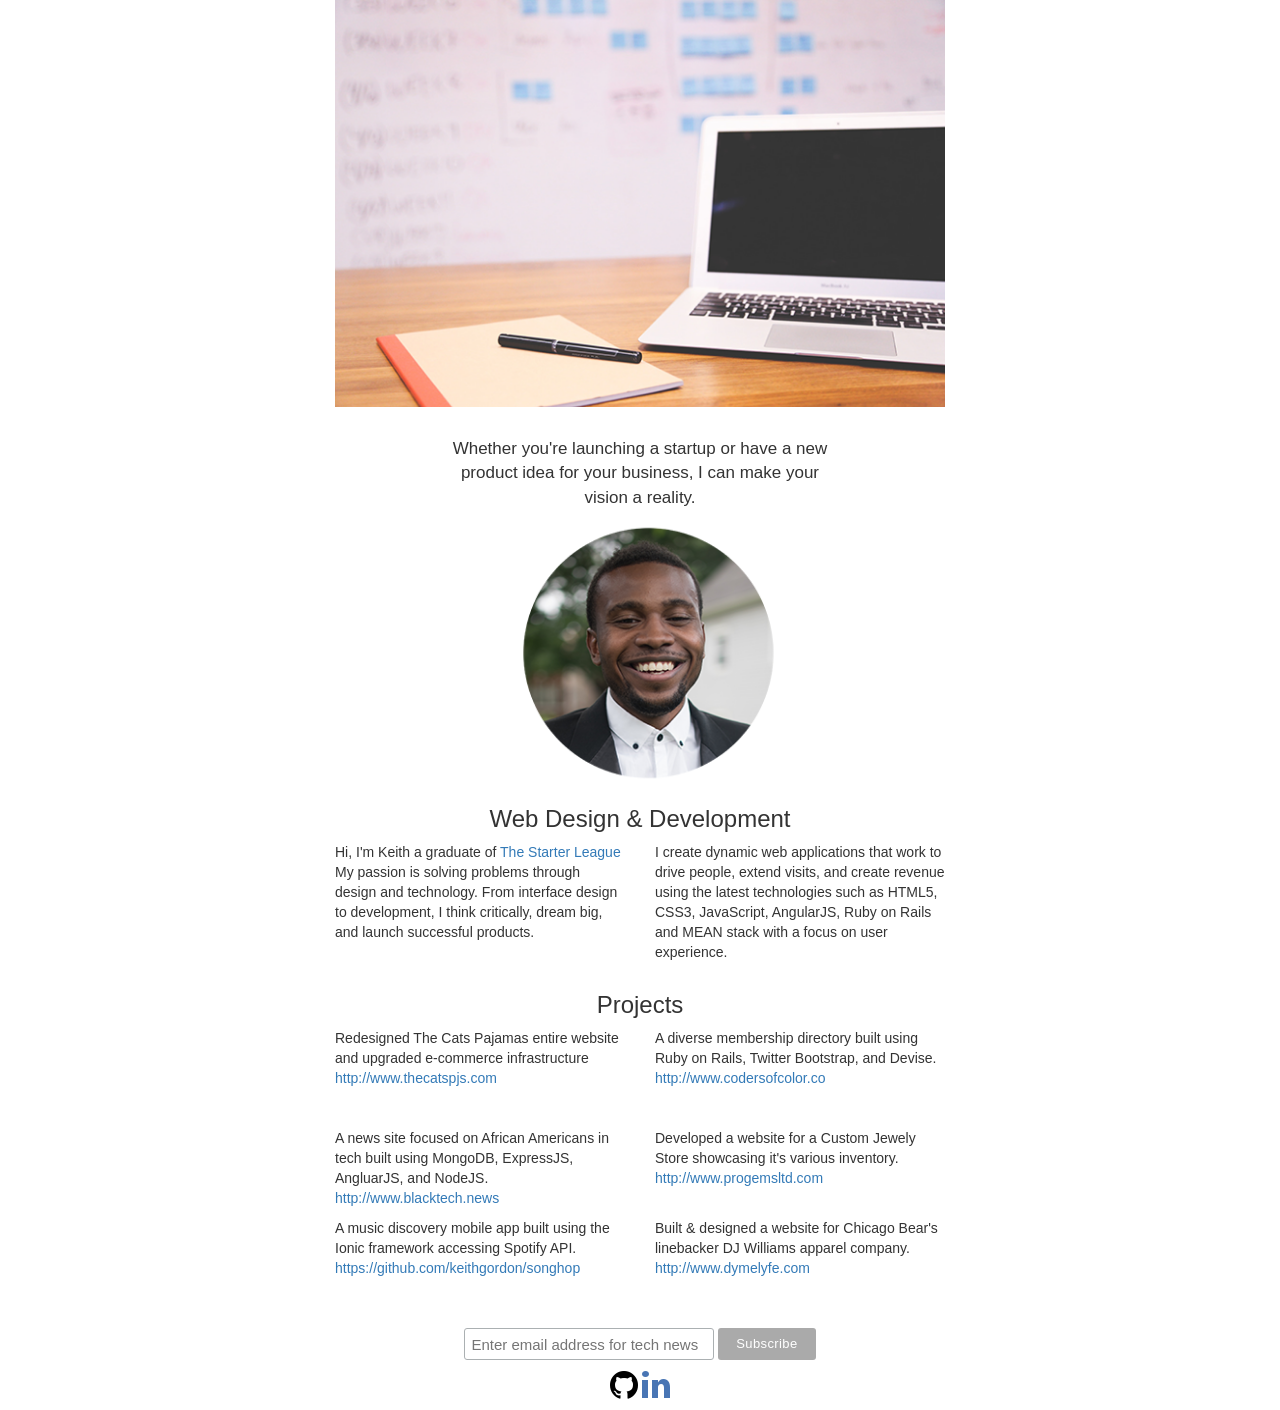
<file: index.html>
<!DOCTYPE html>
<html lang="en">
  <head>
    <title>Keith Gordon</title>
    <meta name="viewport" content="width=device-width, initial-scale=1">
    <meta charset="utf-8">
    <meta name="description" content="Keith Gordon is software engineer from Chicago.">
    <meta name="keywords" content="Chicago Web Development, Chicago App Developer, Chicago Software Engineer">
    <meta name="author" content="Keith Gordon">
    <link rel="stylesheet" type="text/css" href="css/bootstrap.min.css">
    <link rel="stylesheet" type="text/css" href="css/stylesheet.css">
    <link rel="stylesheet" type="text/css" href="css/socialicious.css">
    <link rel="stylesheet" type="text/css" href="css/mailchimp.css">
  </head>
  <body>
      <div class="container-fluid">
          <div class="row">
              <div class="col-md-6 col-sm-3 col-md-offset-3 project">
                <img class="top-image img-responsive" src="images/startup_image.png"/>
              </div>
              <div class="col-md-4 col-sm-3 col-md-offset-4">
              <p class="pic-header">Whether you're launching a startup or have a new product idea for your business, I can make your vision a reality.</p>
              </div>
              <div class="col-md-3 col-sm-3 col-md-offset-4">
                  <img class="avatar img-responsive" src="images/keith_headshot_template.png"/>
              </div>
              <div class ="col-md-4 col-md-offset-4">
              <h3 class="center-magic">Web Design & Development</h3>
              </div>
              <div class="col-md-3 col-sm-3 col-md-offset-3">
                <p>Hi, I'm Keith a graduate of <a href="http://www.starterleague.com">The Starter League</a> My passion is solving problems through design and technology.
                  From interface design to development, I think critically, dream big, and launch successful products. 
                </p>
              </div>
              <div class="col-md-3 col-sm-3">
                <p>I create dynamic web applications that work to drive people, extend visits, and create revenue using the latest technologies such as
                  HTML5, CSS3, JavaScript, AngularJS, Ruby on Rails and MEAN stack with a focus on user experience.
                </p>
              </div>
          </div>
          <div class="row">
            <div class ="col-md-4 col-md-offset-4">
            <h3 class="center-magic">Projects</h3>
            </div>
            <div class="col-md-3 col-sm-3 col-md-offset-3 project">
              <p>Redesigned The Cats Pajamas entire website and upgraded e-commerce infrastructure
                <a href="http://www.thecatspjs.com">http://www.thecatspjs.com</a>
              </p>
            </div>
            <div class="col-md-3 col-sm-3">
              <p>A diverse membership directory built using Ruby on Rails, Twitter Bootstrap, and Devise.
                <a href="http://www.codersofcolor.co">http://www.codersofcolor.co</a>
              </p>
            </div>
        </div>
        <div class="row">
          <div class="col-md-3 col-sm-3 col-md-offset-3">
            <p>A news site focused on African Americans in tech built using MongoDB, ExpressJS, AngluarJS, and NodeJS.
              <a href="http://www.blacktech.news">http://www.blacktech.news</a>
            </p>
          </div>
          <div class="col-md-3 col-sm-3">
            <p>Developed a website for a Custom Jewely Store showcasing it's various inventory.
              <a href="http://www.progemsltd.com">http://www.progemsltd.com</a>
            </p>
          </div>
      </div>
      <div class="row">
        <div class="col-md-3 col-sm-3 col-md-offset-3">
          <p>A music discovery mobile app built using the Ionic framework accessing Spotify API.
            <a href="https://github.com/keithgordon/songhop">https://github.com/keithgordon/songhop</a>
          </p>
        </div>
        <div class="col-md-3 col-sm-3 project">
          <p>Built & designed a website for Chicago Bear's linebacker DJ Williams apparel company.
            <a href="http://www.dymelyfe.com">http://www.dymelyfe.com</a>
          </p>
        </div>
      </div>
      <div class="row">
          <style type="text/css">
          	#mc_embed_signup{background:#fff; clear:left; font:14px Helvetica,Arial,sans-serif; width:100%;}
          	/* Add your own MailChimp form style overrides in your site stylesheet or in this style block.
          	   We recommend moving this block and the preceding CSS link to the HEAD of your HTML file. */
          </style>
          <div id="mc_embed_signup">
          <form action="//keithgordon.us7.list-manage.com/subscribe/post?u=f42a0d1e37f5135c33eb4f616&amp;id=932b9b07ff" method="post" id="mc-embedded-subscribe-form" name="mc-embedded-subscribe-form" class="validate" target="_blank" novalidate>
              <div id="mc_embed_signup_scroll">

          	<input type="email" value="" name="EMAIL" class="email" id="mce-EMAIL" placeholder="Enter email address for tech news" required>
              <!-- real people should not fill this in and expect good things - do not remove this or risk form bot signups-->
              <div class="mailchimp-button" aria-hidden="true"><input type="text" name="b_f42a0d1e37f5135c33eb4f616_932b9b07ff" tabindex="-1" value=""></div>
              <div class="clear"><input type="submit" value="Subscribe" name="subscribe" id="mc-embedded-subscribe" class="button"></div>
              </div>
            </form>
          </div>
        </div>
      <div class="row">
        <div class="col-md-2 col-md-offset-5 center-magic">
            <a href="https://www.github.com/keithgordon"><i class="icon-2x icon-github"></i></a>
            <a href="https://www.linkedin.com/in/keithlgordon"><i class="icon-2x icon-linkedin"></i></a>
          </div>
      </div>

  </div>

  <script src="//static.getclicky.com/js" type="text/javascript"></script>
  <script type="text/javascript">try{ clicky.init(100995247); }catch(e){}</script>
  <noscript><p><img alt="Clicky" width="1" height="1" src="//in.getclicky.com/100995247ns.gif" /></p></noscript>
  </body>
</html>
</file>
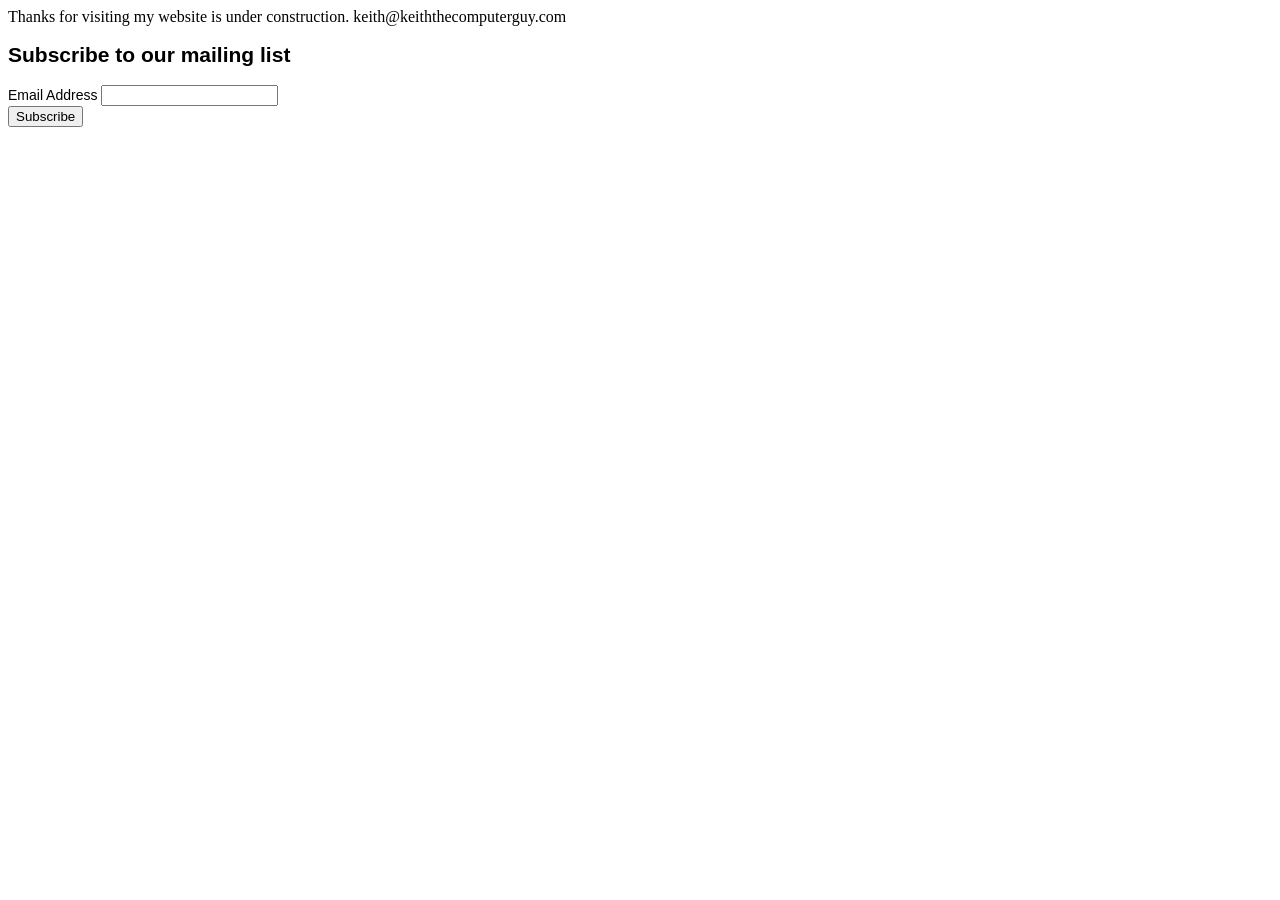
<file: personal.html>
<html>
  <head>
  <link rel="stylesheet" type="text/css" href="stylesheet.css">
    <title>Keith The Computer Guy</title>
  </head>

    <body>
      <p>Thanks for visiting my website is under construction. keith@keiththecomputerguy.com</p>
      <!-- Begin MailChimp Signup Form -->
<link href="//cdn-images.mailchimp.com/embedcode/classic-10_7.css" rel="stylesheet" type="text/css">
<style type="text/css">
	#mc_embed_signup{background:#fff; clear:left; font:14px Helvetica,Arial,sans-serif; }
	/* Add your own MailChimp form style overrides in your site stylesheet or in this style block.
	   We recommend moving this block and the preceding CSS link to the HEAD of your HTML file. */
</style>
<div id="mc_embed_signup">
<form action="//keithgordon.us7.list-manage.com/subscribe/post?u=f42a0d1e37f5135c33eb4f616&amp;id=932b9b07ff" method="post" id="mc-embedded-subscribe-form" name="mc-embedded-subscribe-form" class="validate" target="_blank" novalidate>
    <div id="mc_embed_signup_scroll">
	<h2>Subscribe to our mailing list</h2>
<div class="mc-field-group">
	<label for="mce-EMAIL">Email Address </label>
	<input type="email" value="" name="EMAIL" class="required email" id="mce-EMAIL">
</div>
	<div id="mce-responses" class="clear">
		<div class="response" id="mce-error-response" style="display:none"></div>
		<div class="response" id="mce-success-response" style="display:none"></div>
	</div>    <!-- real people should not fill this in and expect good things - do not remove this or risk form bot signups-->
    <div style="position: absolute; left: -5000px;" aria-hidden="true"><input type="text" name="b_f42a0d1e37f5135c33eb4f616_932b9b07ff" tabindex="-1" value=""></div>
    <div class="clear"><input type="submit" value="Subscribe" name="subscribe" id="mc-embedded-subscribe" class="button"></div>
    </div>
</form>
</div>
<script type='text/javascript' src='//s3.amazonaws.com/downloads.mailchimp.com/js/mc-validate.js'></script><script type='text/javascript'>(function($) {window.fnames = new Array(); window.ftypes = new Array();fnames[0]='EMAIL';ftypes[0]='email';fnames[1]='FNAME';ftypes[1]='text';fnames[2]='LNAME';ftypes[2]='text';}(jQuery));var $mcj = jQuery.noConflict(true);</script>
<!--End mc_embed_signup-->
    </body>

</html>
</file>
<file: css/stylesheet.css>
.avatar {
    margin-left: 60px;
}

.pic-header {
    font-size: 17px;
    text-align: center;
}
.center-magic {
     text-align: center;
 }

.project {
    margin-bottom: 30px;
}
</file>
<file: css/socialicious.css>
@font-face {
  font-family: "Socialicious";
  src: url("../font/socialicious.eot");
  src: url("../font/socialicious.eot?#iefix") format("embedded-opentype"), url("../font/socialicious.ttf") format("truetype"), url("../font/socialicious.svg#socialicious") format("svg"), url("../font/socialicious.woff") format("woff");
  font-weight: normal;
  font-style: normal; }
[data-icon]:before {
  font-family: "Socialicious" !important;
  content: attr(data-icon);
  font-style: normal !important;
  font-weight: normal !important;
  font-variant: normal !important;
  text-transform: none !important;
  speak: none;
  line-height: 1;
  -webkit-font-smoothing: antialiased;
  -moz-osx-font-smoothing: grayscale; }

[class^="icon-"]:before,
[class*=" icon-"]:before {
  font-family: "Socialicious" !important;
  font-style: normal !important;
  font-weight: normal !important;
  font-variant: normal !important;
  text-transform: none !important;
  speak: none;
  line-height: 1;
  -webkit-font-smoothing: antialiased;
  -moz-osx-font-smoothing: grayscale; }

.icon-bebo:before {
  content: "a"; }

.icon-bebo-sign:before {
  content: "b"; }

.icon-behance:before {
  content: "c"; }

.icon-behance-sign:before {
  content: "d"; }

.icon-bread:before {
  content: "e"; }

.icon-bread-sign:before {
  content: "f"; }

.icon-digg:before {
  content: "g"; }

.icon-digg-sign:before {
  content: "h"; }

.icon-disqus:before {
  content: "i"; }

.icon-disqus-sign:before {
  content: "j"; }

.icon-dribbble:before {
  content: "k"; }

.icon-dribbble-sign:before {
  content: "l"; }

.icon-facebook:before {
  content: "m"; }

.icon-facebook-sign:before {
  content: "n"; }

.icon-flickr:before {
  content: "o"; }

.icon-flickr-sign:before {
  content: "p"; }

.icon-github:before {
  content: "s"; }

.icon-github-sign:before {
  content: "t"; }

.icon-goodreads:before {
  content: "u"; }

.icon-goodreads-sign:before {
  content: "v"; }

.icon-googleplus:before {
  content: "w"; }

.icon-googleplus-sign:before {
  content: "x"; }

.icon-instagram:before {
  content: "y"; }

.icon-instagram-sign:before {
  content: "z"; }

.icon-klout:before {
  content: "A"; }

.icon-klout-sign:before {
  content: "B"; }

.icon-lastfm:before {
  content: "C"; }

.icon-lastfm-sign:before {
  content: "D"; }

.icon-linkedin:before {
  content: "E"; }

.icon-linkedin-sign:before {
  content: "F"; }

.icon-pinterest:before {
  content: "G"; }

.icon-pinterest-sign:before {
  content: "H"; }

.icon-pocket:before {
  content: "I"; }

.icon-pocket-sign:before {
  content: "J"; }

.icon-quora:before {
  content: "K"; }

.icon-quora-sign:before {
  content: "L"; }

.icon-reddit:before {
  content: "M"; }

.icon-reddit-sign:before {
  content: "N"; }

.icon-soundcloud:before {
  content: "O"; }

.icon-soundcloud-sign:before {
  content: "P"; }

.icon-spotify:before {
  content: "Q"; }

.icon-spotify-sign:before {
  content: "R"; }

.icon-stumbleupon:before {
  content: "S"; }

.icon-stumbleupon-sign:before {
  content: "T"; }

.icon-techendo:before {
  content: "U"; }

.icon-techendo-sign:before {
  content: "V"; }

.icon-tumblr:before {
  content: "W"; }

.icon-tumblr-sign:before {
  content: "X"; }

.icon-twitter:before {
  content: "Y"; }

.icon-twitter-sign:before {
  content: "Z"; }

.icon-vevo:before {
  content: "0"; }

.icon-vevo-sign:before {
  content: "1"; }

.icon-vimeo:before {
  content: "2"; }

.icon-vimeo-sign:before {
  content: "3"; }

.icon-wordpress:before {
  content: "4"; }

.icon-wordpress-sign:before {
  content: "5"; }

.icon-yelp:before {
  content: "8"; }

.icon-yelp-sign:before {
  content: "9"; }

.icon-youtube:before {
  content: "!"; }

.icon-youtube-sign:before {
  content: "\""; }

.icon-aboutme:before {
  content: "#"; }

.icon-aboutme-sign:before {
  content: "$"; }

.icon-angellist:before {
  content: "%"; }

.icon-angellist-sign:before {
  content: "&"; }

.icon-dropbox:before {
  content: "'"; }

.icon-dropbox-sign:before {
  content: "("; }

.icon-meetup:before {
  content: ")"; }

.icon-meetup-sign:before {
  content: "*"; }

.icon-medium:before {
  content: "+"; }

.icon-medium-sign:before {
  content: ","; }

.icon-foursquare:before {
  content: "q"; }

.icon-foursquare-sign:before {
  content: "r"; }

.icon-yahoo:before {
  content: "6"; }

.icon-yahoo-sign:before {
  content: "7"; }

/* more sprites.less reset */
.icon-white,
.nav-pills > .active > a > [class^="icon-"],
.nav-pills > .active > a > [class*=" icon-"],
.nav-list > .active > a > [class^="icon-"],
.nav-list > .active > a > [class*=" icon-"],
.navbar-inverse .nav > .active > a > [class^="icon-"],
.navbar-inverse .nav > .active > a > [class*=" icon-"],
.dropdown-menu > li > a:hover > [class^="icon-"],
.dropdown-menu > li > a:hover > [class*=" icon-"],
.dropdown-menu > .active > a > [class^="icon-"],
.dropdown-menu > .active > a > [class*=" icon-"],
.dropdown-submenu:hover > a > [class^="icon-"],
.dropdown-submenu:hover > a > [class*=" icon-"] {
  background-image: none; }

[class^="icon-"]:before,
[class*=" icon-"]:before {
  text-decoration: inherit;
  display: inline-block;
  speak: none; }

/* makes sure icons active on rollover in links */
a [class^="icon-"],
a [class*=" icon-"] {
  display: inline-block; }

/* makes the font 33% larger relative to the icon container */
.icon-large:before {
  vertical-align: -10%;
  font-size: 1.3333333333333333em; }

.btn [class^="icon-"],
.nav [class^="icon-"],
.btn [class*=" icon-"],
.nav [class*=" icon-"] {
  display: inline-block;
  color: #fff;
  margin-right: 2px;
  margin-top: -2px;
  /* keeps button heights with and without icons the same */ }

.btn [class^="icon-"].icon-large,
.nav [class^="icon-"].icon-large,
.btn [class*=" icon-"].icon-large,
.nav [class*=" icon-"].icon-large {
  line-height: .9em; }

.btn [class^="icon-"].icon-spin,
.nav [class^="icon-"].icon-spin,
.btn [class*=" icon-"].icon-spin,
.nav [class*=" icon-"].icon-spin {
  display: inline-block; }

.nav-tabs [class^="icon-"],
.nav-pills [class^="icon-"],
.nav-tabs [class*=" icon-"],
.nav-pills [class*=" icon-"] {
  /* keeps button heights with and without icons the same */ }

.nav-tabs [class^="icon-"],
.nav-pills [class^="icon-"],
.nav-tabs [class*=" icon-"],
.nav-pills [class*=" icon-"],
.nav-tabs [class^="icon-"].icon-large,
.nav-pills [class^="icon-"].icon-large,
.nav-tabs [class*=" icon-"].icon-large,
.nav-pills [class*=" icon-"].icon-large {
  line-height: .9em; }

li [class^="icon-"],
.nav li [class^="icon-"],
li [class*=" icon-"],
.nav li [class*=" icon-"] {
  display: inline-block;
  width: 1.25em;
  text-align: center; }

li [class^="icon-"].icon-large,
.nav li [class^="icon-"].icon-large,
li [class*=" icon-"].icon-large,
.nav li [class*=" icon-"].icon-large {
  /* increased font size for icon-large */
  width: 1.5625em; }

ul.icons {
  list-style-type: none;
  text-indent: -0.75em; }

ul.icons li [class^="icon-"],
ul.icons li [class*=" icon-"] {
  width: .75em; }

.icon-muted {
  color: #eeeeee; }

.icon-border {
  border: solid 1px #eeeeee;
  padding: .2em .25em .15em;
  -webkit-border-radius: 3px;
  -moz-border-radius: 3px;
  border-radius: 3px; }

.icon-2x {
  font-size: 2em; }

.icon-2x.icon-border {
  border-width: 2px;
  -webkit-border-radius: 4px;
  -moz-border-radius: 4px;
  border-radius: 4px; }

.icon-3x {
  font-size: 3em; }

.icon-3x.icon-border {
  border-width: 3px;
  -webkit-border-radius: 5px;
  -moz-border-radius: 5px;
  border-radius: 5px; }

.icon-4x {
  font-size: 4em; }

.icon-4x.icon-border {
  border-width: 4px;
  -webkit-border-radius: 6px;
  -moz-border-radius: 6px;
  border-radius: 6px; }

[class^="icon-"].pull-left,
[class*=" icon-"].pull-left {
  margin-right: .3em; }

[class^="icon-"].pull-right,
[class*=" icon-"].pull-right {
  margin-left: .3em; }

.btn [class^="icon-"].pull-left.icon-2x,
.btn [class*=" icon-"].pull-left.icon-2x,
.btn [class^="icon-"].pull-right.icon-2x,
.btn [class*=" icon-"].pull-right.icon-2x {
  margin-top: .18em; }

.btn [class^="icon-"].icon-spin.icon-large,
.btn [class*=" icon-"].icon-spin.icon-large {
  line-height: .8em; }

.btn.btn-small [class^="icon-"].pull-left.icon-2x,
.btn.btn-small [class*=" icon-"].pull-left.icon-2x,
.btn.btn-small [class^="icon-"].pull-right.icon-2x,
.btn.btn-small [class*=" icon-"].pull-right.icon-2x {
  margin-top: .25em; }

.btn.btn-large [class^="icon-"],
.btn.btn-large [class*=" icon-"] {
  margin-top: 0; }

.btn.btn-large [class^="icon-"].pull-left.icon-2x,
.btn.btn-large [class*=" icon-"].pull-left.icon-2x,
.btn.btn-large [class^="icon-"].pull-right.icon-2x,
.btn.btn-large [class*=" icon-"].pull-right.icon-2x {
  margin-top: .05em; }

.btn.btn-large [class^="icon-"].pull-left.icon-2x,
.btn.btn-large [class*=" icon-"].pull-left.icon-2x {
  margin-right: .2em; }

.btn.btn-large [class^="icon-"].pull-right.icon-2x,
.btn.btn-large [class*=" icon-"].pull-right.icon-2x {
  margin-left: .2em; }

.btn-facebook {
  color: white;
  text-shadow: 0 -1px 0 rgba(0, 0, 0, 0.25);
  background-color: #355089;
  background-image: -moz-linear-gradient(top, #3b5998, #2d4373);
  background-image: -webkit-gradient(linear, 0 0, 0 100%, from(#3b5998), to(#2d4373));
  background-image: -webkit-linear-gradient(top, #3b5998, #2d4373);
  background-image: -o-linear-gradient(top, #3b5998, #2d4373);
  background-image: linear-gradient(to bottom, #3b5998, #2d4373);
  background-repeat: repeat-x;
  filter: progid:DXImageTransform.Microsoft.gradient(startColorstr='#FF3B5998', endColorstr='#FF2D4373', GradientType=0);
  border-color: #2d4373 #2d4373 #17233c;
  border-color: rgba(0, 0, 0, 0.1) rgba(0, 0, 0, 0.1) rgba(0, 0, 0, 0.25);
  *background-color: #2d4373;
  /* Darken IE7 buttons by default so they stand out more given they won't have borders */
  filter: progid:DXImageTransform.Microsoft.gradient(enabled=false);
  border-color: #1e2e4f; }
  .btn-facebook:hover, .btn-facebook:focus, .btn-facebook:active, .btn-facebook.active, .btn-facebook.disabled, .btn-facebook[disabled] {
    color: white;
    background-color: #2d4373;
    *background-color: #263961; }
  .btn-facebook:active, .btn-facebook.active {
    background-color: #1e2e4f \9; }

.btn-linkedin {
  color: white;
  text-shadow: 0 -1px 0 rgba(0, 0, 0, 0.25);
  background-color: #426ba5;
  background-image: -moz-linear-gradient(top, #4875b4, #395d90);
  background-image: -webkit-gradient(linear, 0 0, 0 100%, from(#4875b4), to(#395d90));
  background-image: -webkit-linear-gradient(top, #4875b4, #395d90);
  background-image: -o-linear-gradient(top, #4875b4, #395d90);
  background-image: linear-gradient(to bottom, #4875b4, #395d90);
  background-repeat: repeat-x;
  filter: progid:DXImageTransform.Microsoft.gradient(startColorstr='#FF4875B4', endColorstr='#FF395D90', GradientType=0);
  border-color: #395d90 #395d90 #243a59;
  border-color: rgba(0, 0, 0, 0.1) rgba(0, 0, 0, 0.1) rgba(0, 0, 0, 0.25);
  *background-color: #395d90;
  /* Darken IE7 buttons by default so they stand out more given they won't have borders */
  filter: progid:DXImageTransform.Microsoft.gradient(enabled=false);
  border-color: #2b466b; }
  .btn-linkedin:hover, .btn-linkedin:focus, .btn-linkedin:active, .btn-linkedin.active, .btn-linkedin.disabled, .btn-linkedin[disabled] {
    color: white;
    background-color: #395d90;
    *background-color: #32517d; }
  .btn-linkedin:active, .btn-linkedin.active {
    background-color: #2b466b \9; }

.btn-twitter {
  color: white;
  text-shadow: 0 -1px 0 rgba(0, 0, 0, 0.25);
  background-color: #1ebff5;
  background-image: -moz-linear-gradient(top, #33ccff, #00ace6);
  background-image: -webkit-gradient(linear, 0 0, 0 100%, from(#33ccff), to(#00ace6));
  background-image: -webkit-linear-gradient(top, #33ccff, #00ace6);
  background-image: -o-linear-gradient(top, #33ccff, #00ace6);
  background-image: linear-gradient(to bottom, #33ccff, #00ace6);
  background-repeat: repeat-x;
  filter: progid:DXImageTransform.Microsoft.gradient(startColorstr='#FF33CCFF', endColorstr='#FF00ACE6', GradientType=0);
  border-color: #00ace6 #00ace6 #007399;
  border-color: rgba(0, 0, 0, 0.1) rgba(0, 0, 0, 0.1) rgba(0, 0, 0, 0.25);
  *background-color: #00ace6;
  /* Darken IE7 buttons by default so they stand out more given they won't have borders */
  filter: progid:DXImageTransform.Microsoft.gradient(enabled=false);
  border-color: #00a4db; }
  .btn-twitter:hover, .btn-twitter:focus, .btn-twitter:active, .btn-twitter.active, .btn-twitter.disabled, .btn-twitter[disabled] {
    color: white;
    background-color: #00ace6;
    *background-color: #0099cc; }
  .btn-twitter:active, .btn-twitter.active {
    background-color: #0086b3 \9; }

.btn-github {
  color: white;
  text-shadow: 0 -1px 0 rgba(0, 0, 0, 0.25);
  background-color: black;
  background-image: -moz-linear-gradient(top, black, black);
  background-image: -webkit-gradient(linear, 0 0, 0 100%, from(black), to(black));
  background-image: -webkit-linear-gradient(top, black, black);
  background-image: -o-linear-gradient(top, black, black);
  background-image: linear-gradient(to bottom, black, black);
  background-repeat: repeat-x;
  filter: progid:DXImageTransform.Microsoft.gradient(startColorstr='#FF000000', endColorstr='#FF000000', GradientType=0);
  border-color: black black black;
  border-color: rgba(0, 0, 0, 0.1) rgba(0, 0, 0, 0.1) rgba(0, 0, 0, 0.25);
  *background-color: black;
  /* Darken IE7 buttons by default so they stand out more given they won't have borders */
  filter: progid:DXImageTransform.Microsoft.gradient(enabled=false);
  border-color: black; }
  .btn-github:hover, .btn-github:focus, .btn-github:active, .btn-github.active, .btn-github.disabled, .btn-github[disabled] {
    color: white;
    background-color: black;
    *background-color: black; }
  .btn-github:active, .btn-github.active {
    background-color: black \9; }

.btn-google {
  color: white;
  text-shadow: 0 -1px 0 rgba(0, 0, 0, 0.25);
  background-color: #c83e2d;
  background-image: -moz-linear-gradient(top, #dc4a38, #aa2d1e);
  background-image: -webkit-gradient(linear, 0 0, 0 100%, from(#dc4a38), to(#aa2d1e));
  background-image: -webkit-linear-gradient(top, #dc4a38, #aa2d1e);
  background-image: -o-linear-gradient(top, #dc4a38, #aa2d1e);
  background-image: linear-gradient(to bottom, #dc4a38, #aa2d1e);
  background-repeat: repeat-x;
  filter: progid:DXImageTransform.Microsoft.gradient(startColorstr='#FFDC4A38', endColorstr='#FFAA2D1E', GradientType=0);
  border-color: #aa2d1e #aa2d1e #691c12;
  border-color: rgba(0, 0, 0, 0.1) rgba(0, 0, 0, 0.1) rgba(0, 0, 0, 0.25);
  *background-color: #aa2d1e;
  /* Darken IE7 buttons by default so they stand out more given they won't have borders */
  filter: progid:DXImageTransform.Microsoft.gradient(enabled=false);
  border-color: #a12b1c; }
  .btn-google:hover, .btn-google:focus, .btn-google:active, .btn-google.active, .btn-google.disabled, .btn-google[disabled] {
    color: white;
    background-color: #aa2d1e;
    *background-color: #94271a; }
  .btn-google:active, .btn-google.active {
    background-color: #7e2216 \9; }

/* Social Identities */
i.icon-aboutme-sign, i.icon-aboutme {
  color: #00405d; }

i.icon-angellist-sign, i.icon-angellist {
  color: black; }

i.icon-bebo, i.icon-bebo-sign {
  color: #ee1010; }

i.icon-behance-sign, i.icon-behance {
  color: #005cff; }

i.icon-bread-sign, i.icon-bread {
  color: #00a4e4; }

i.icon-digg-sign, i.icon-digg {
  color: #065796; }

i.icon-disqus-sign, i.icon-disqus {
  color: #2e9fff; }

i.icon-dropbox-sign, i.icon-dropbox {
  color: #007ee5; }

i.icon-dribbble-sign, i.icon-dribbble {
  color: #ea4c89; }

i.icon-facebook-sign, i.icon-facebook {
  color: #3b5998; }

i.icon-flickr-sign, i.icon-flickr {
  color: #ed1e83; }

i.icon-foursquare, i.icon-foursquare-sign {
  color: #0cbadf; }

i.icon-github-sign, i.icon-github {
  color: black; }

i.icon-goodreads-sign, i.icon-goodreads {
  color: #5a471c; }

i.icon-googleplus-sign, i.icon-googleplus {
  color: #303030; }

i.icon-instagram-sign, i.icon-instagram {
  color: #3f729b; }

i.icon-klout-sign, i.icon-klout {
  color: #e24a25; }

i.icon-lastfm-sign, i.icon-lastfm {
  color: #a52f23; }

i.icon-linkedin-sign, i.icon-linkedin {
  color: #4875b4; }

i.icon-medium-sign, i.icon-medium {
  color: black; }

i.icon-meetup-sign, i.icon-meetup {
  color: #dd3333; }

i.icon-pinterest-sign, i.icon-pinterest {
  color: #cb2027; }

i.icon-pocket-sign, i.icon-pocket {
  color: #ee3f53; }

i.icon-quora-sign, i.icon-quora {
  color: #a72822; }

i.icon-reddit-sign, i.icon-reddit {
  color: #638cb1; }

i.icon-soundcloud-sign, i.icon-soundcloud {
  color: #ef3b24; }

i.icon-spotify-sign, i.icon-spotify {
  color: #75c044; }

i.icon-stumbleupon-sign, i.icon-stumbleupon {
  color: #e84c24; }

i.icon-techendo-sign, i.icon-techendo {
  color: #32363c; }

i.icon-tumblr-sign, i.icon-tumblr {
  color: #45556b; }

i.icon-twitter-sign, i.icon-twitter {
  color: #33ccff; }

i.icon-vevo, i.icon-vevo-sign {
  color: #dc2726; }

i.icon-vimeo, i.icon-vimeo-sign {
  color: #1fb7ea; }

i.icon-wordpress, i.icon-wordpress-sign {
  color: #464342; }

i.icon-yahoo-sign, i.icon-yahoo {
  color: #400090; }

i.icon-yelp-sign, i.icon-yelp {
  color: #ca3c27; }

i.icon-youtube-sign, i.icon-youtube {
  color: #eb2629; }
</file>
<file: css/mailchimp.css>
/* MailChimp Form Embed Code - Horizontal Super Slim - 12/16/2015 v10.7
Adapted from: http://blog.heyimcat.com/universal-signup-form/ */

#mc_embed_signup form {text-align:center; padding:10px 0 10px 0;}
.mc-field-group { display: inline-block; } /* positions input field horizontally */
#mc_embed_signup input.email {font-family:"Open Sans","Helvetica Neue",Arial,Helvetica,Verdana,sans-serif; font-size: 15px; border: 1px solid #ABB0B2;  -webkit-border-radius: 3px; -moz-border-radius: 3px; border-radius: 3px; color: #343434; background-color: #fff; box-sizing:border-box; height:32px; padding: 0px 0.4em; display: inline-block; margin: 0; width:250px; vertical-align:top;}
#mc_embed_signup label {display:block; font-size:16px; padding-bottom:10px; font-weight:bold;}
#mc_embed_signup .clear {display: inline-block;} /* positions button horizontally in line with input */
#mc_embed_signup .button {font-size: 13px; border: none; -webkit-border-radius: 3px; -moz-border-radius: 3px; border-radius: 3px; letter-spacing: .03em; color: #fff; background-color: #aaa; box-sizing:border-box; height:32px; line-height:32px; padding:0 18px; display: inline-block; margin: 0; transition: all 0.23s ease-in-out 0s;}
#mc_embed_signup .button:hover {background-color:#777; cursor:pointer;}
#mc_embed_signup div#mce-responses {float:left; top:-1.4em; padding:0em .5em 0em .5em; overflow:hidden; width:90%;margin: 0 5%; clear: both;}
#mc_embed_signup div.response {margin:1em 0; padding:1em .5em .5em 0; font-weight:bold; float:left; top:-1.5em; z-index:1; width:80%;}
#mc_embed_signup #mce-error-response {display:none;}
#mc_embed_signup #mce-success-response {color:#529214; display:none;}
#mc_embed_signup label.error {display:block; float:none; width:auto; margin-left:1.05em; text-align:left; padding:.5em 0;}
@media (max-width: 768px) {
    #mc_embed_signup input.email {width:100%; margin-bottom:5px;}
    #mc_embed_signup .clear {display: block; width: 100% }
    #mc_embed_signup .button {width: 100%; margin:0; }
}
.mailchimp-button {
  position: absolute;
  left: -5000px;
}
</file>
<file: stylesheet.css>
.avatar {
    width: 300px;
}

.top-image {
    width: 622px;
}

.pic-header {
    font-size: 17px;
    text-align: center;
}
 .subtitle {
     text-align: center;
 }
</file>
